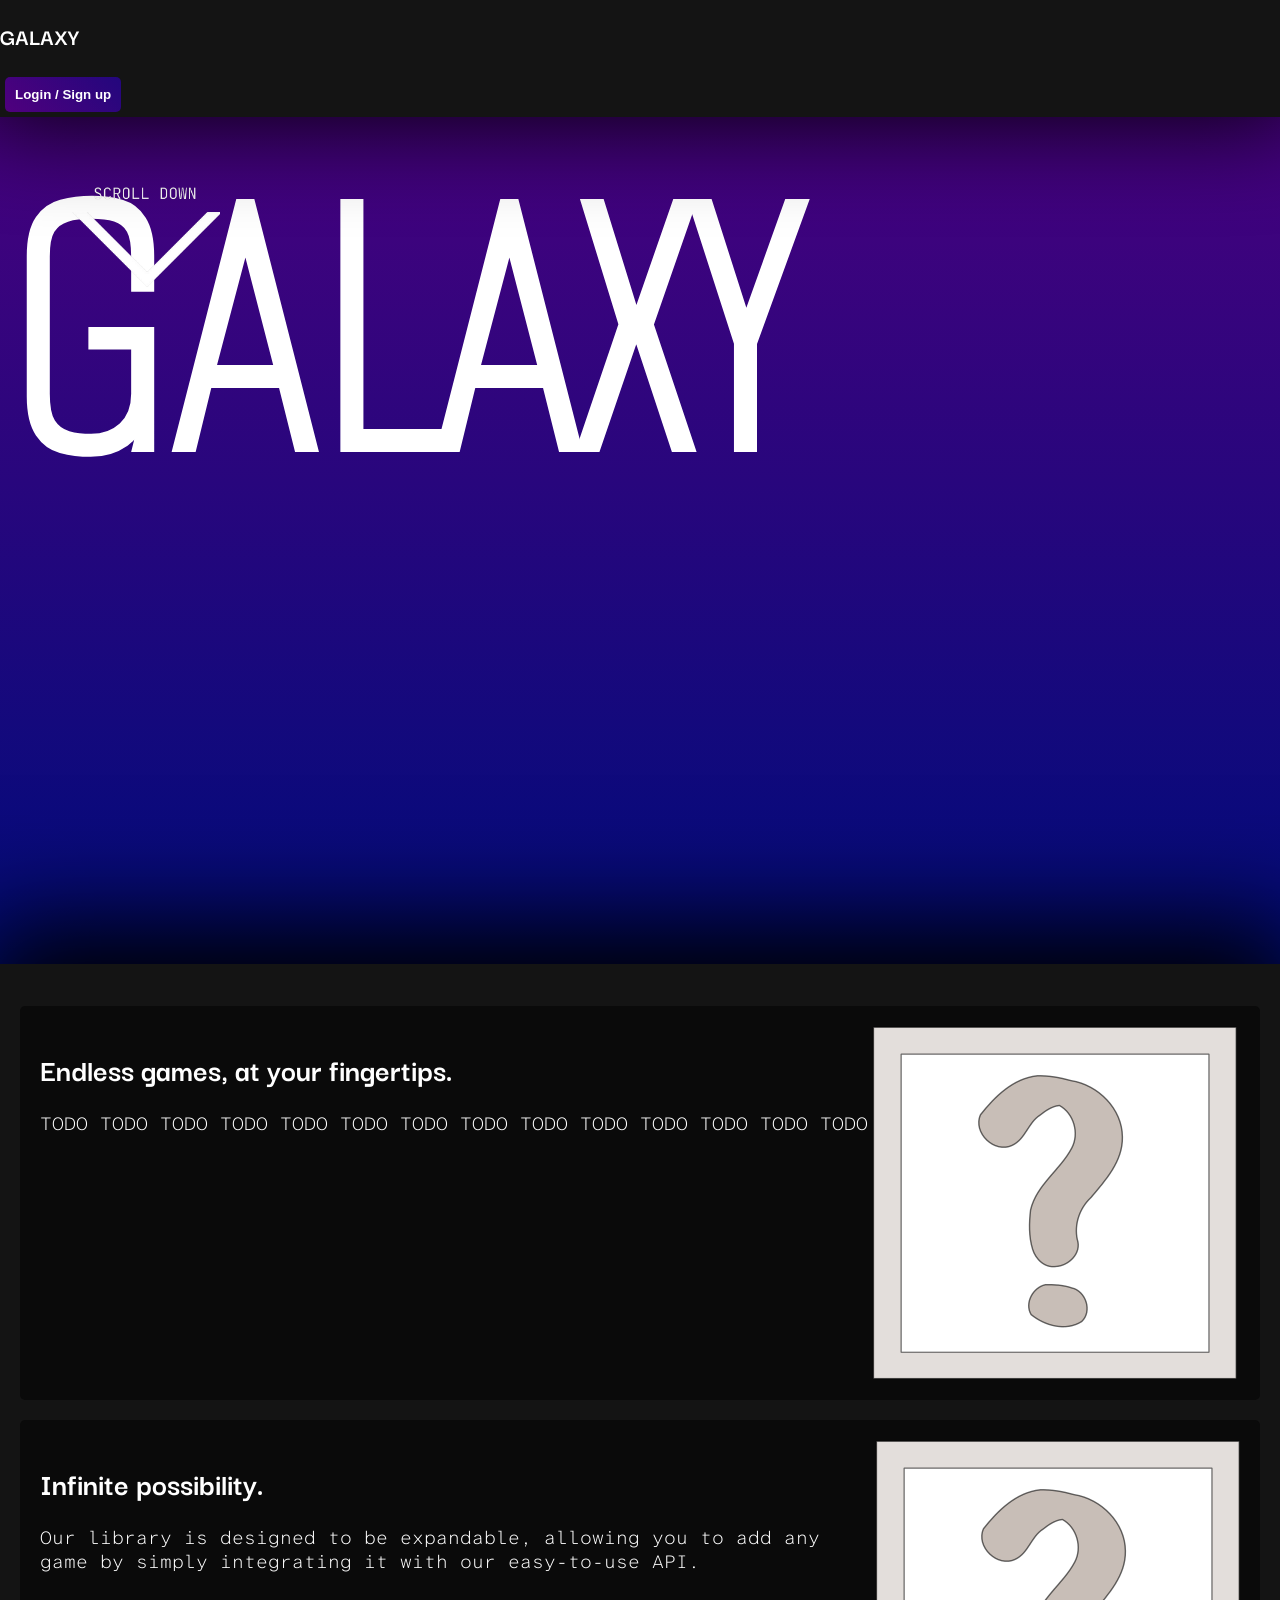
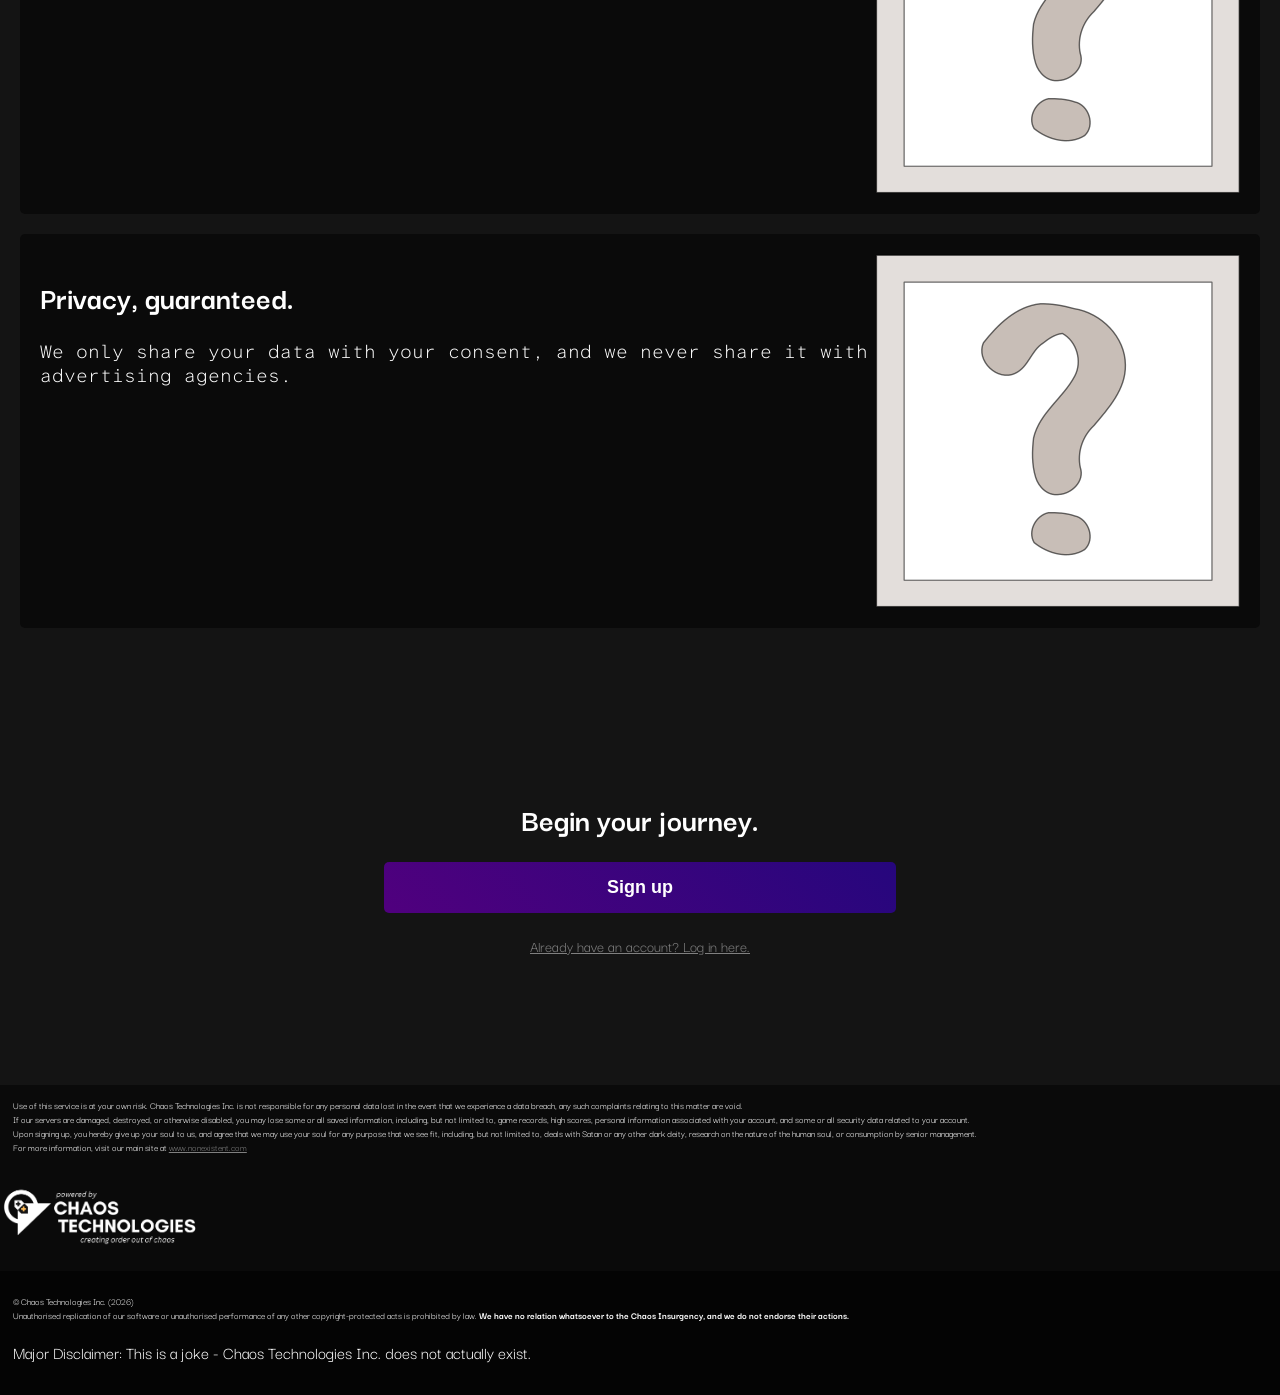
<file: index.html>
<!DOCTYPE html>
<html>
<head>
    <link rel="preconnect" href="https://fonts.googleapis.com">
    <link rel="preconnect" href="https://fonts.gstatic.com" crossorigin>
    <link href="https://fonts.googleapis.com/css2?family=Alumni+Sans+Pinstripe:ital@0;1&display=swap" rel="stylesheet">
    <link href="https://fonts.googleapis.com/css2?family=Atkinson+Hyperlegible+Mono:ital,wght@0,200..800;1,200..800&display=swap" rel="stylesheet">
    <link href="https://fonts.googleapis.com/css2?family=Darker+Grotesque:wght@300..900&display=swap" rel="stylesheet">
    <link href="https://fonts.googleapis.com/css2?family=Alef:wght@400;700&display=swap" rel="stylesheet">
    <link rel="stylesheet" href="stylesheets_global/style-main.css">
    <link rel="stylesheet" href="stylesheets_global/style-index.css">
</head>
<body>
    <div id="page">
        <div class="navbar"><nav>
                <h2>GALAXY</h2><button onclick="window.location.href='pages/login/login.html'"><b>Login / Sign up</b></button>
        </nav></div>
        <div class="title">
            <h1 style="position: fixed; justify-self: center; z-index: 0; font-size: 400px;">GALAXY</h1>
            <h2 style="position: fixed; justify-self: center; z-index: 0;">The only game manager you'll ever need.</p>
            <img src="resources/resources_global/down.png" width="150" style="position: static; bottom: 0%;">
        </div>
        <div class="overlay">
            <br>
            <div class="section">
                <div class="text">
                    <h1>Endless games, at your fingertips.</h1>
                    <h3>TODO TODO TODO TODO TODO TODO TODO TODO TODO TODO TODO TODO TODO TODO </h3>
                </div>
                <img src="resources/resources_global/placeholder.png">
            </div>
            <div class="section">
                <div class="text">
                    <h1>Infinite possibility.</h1>
                    <h3>Our library is designed to be expandable, allowing you to add any game by simply integrating it with our easy-to-use API.</h3>
                </div>
                <img src="resources/resources_global/placeholder.png">
            </div>
            <div class="section">
                <div class="text">
                    <h1>Privacy, guaranteed.</h1>
                    <h3>We only share your data with your consent, and we never share it with advertising agencies.</h3>
                </div>
                <img src="resources/resources_global/placeholder.png">
            </div>
            <div class="accHandler">
                <h1>Begin your journey.</h1>
                <button id="signup-button" onclick="window.location.href='pages/signup/signup.html'"><b>Sign up</b></button>
                <br><br>
                <a href="pages/login/login.html">Already have an account? Log in here.</a>
            </div>
        </div>
        <div class="footer">
            <p>Use of this service is at your own risk. Chaos Technologies Inc. is not responsible for any personal data lost in the event that we experience a data breach, any such complaints relating to this matter are void.<br>If our servers are damaged, destroyed, or otherwise disabled, you may lose some or all saved information, including, but not limited to, game records, high scores, personal information associated with your account, and some or all security data related to your account.<br>Upon signing up, you hereby give up your soul to us, and agree that we may use your soul for any purpose that we see fit, including, but not limited to, deals with Satan or any other dark deity, research on the nature of the human soul, or consumption by senior management.<br>For more information, visit our main site at <a href="https://www.example.com/">www.nonexistent.com</a></p>
            <img src="resources/resources_global/banner2.png" width="200" height="100">
            <div><p>© Chaos Technologies Inc. (2026)<br>Unauthorised replication of our software or unauthorised performance of any other copyright-protected acts is prohibited by law. <b>We have no relation whatsoever to the Chaos Insurgency, and we do not endorse their actions.</b></p><p style="font-size: large;">Major Disclaimer: This is a joke - Chaos Technologies Inc. does not actually exist.</p></div>
        </div>
    </div>
</body>
</html>
</file>
<file: stylesheets_global/style-main.css>
@keyframes remember-me-toggle-checkmark-appear {
            from {transform: scale(0); opacity:0;}
            to {transform: scale(1) rotate(45deg); opacity:1;}
        }
        @keyframes remember-me-toggle-checkmark-disappear {
            from {transform: scale(1) rotate(45deg); opacity:1;}
            to {transform: scale(0) rotate(90deg); opacity:0;}
        }
        @keyframes shake {
            0% { transform: translate(1px, 1px) rotate(0deg); }
            10% { transform: translate(-1px, -2px) rotate(-1deg); }
            20% { transform: translate(-3px, 0px) rotate(1deg); }
            30% { transform: translate(3px, 2px) rotate(0deg); }
            40% { transform: translate(1px, -1px) rotate(1deg); }
            50% { transform: translate(-1px, 2px) rotate(-1deg); }
            60% { transform: translate(-3px, 1px) rotate(0deg); }
            70% { transform: translate(3px, 1px) rotate(-1deg); }
            80% { transform: translate(-1px, -1px) rotate(1deg); }
            90% { transform: translate(1px, 2px) rotate(0deg); }
            100% { transform: translate(1px, -2px) rotate(-1deg); }
        }

        @keyframes em-button-anim {
            from {background-position: 0%; transform: scale(1.0);}
            to {background-position: 50%; transform: scale(1.05);}
        }
        @keyframes em-button-anim-rev {
            from {background-position: 50%; transform: scale(1.05);}
            to {background-position: 0%; transform: scale(1.0);}
        }
        @keyframes em-button-anim-clk {
            from {transform: scale(1.05);}
            to {transform: scale(1.0);}
        }
        @keyframes em-button-anim-clk-rev {
            from {transform: scale(1.0);}
            to {transform: scale(1.05);}
        }
        
        /**********************************************/

        body, html{
            font-family: "Darker Grotesque", sans-serif;
            background-color: rgb(20, 20, 20);
            color: white;
            margin: 0%;
            padding: 0%;
        }
        a {
            color: gray;
            margin-top: 10px;
        }
        a:hover {
            filter: brightness(999%);
            margin-top: 10px;
        }
        a:active {
            color: rgb(73, 73, 73);
            margin-top: 10px;
        }
        .link-active {
            color: white;
            font-weight: bold;
        }
        input {
            color: white;
            background-color: transparent;
            font-size: large;
            font-family: "Darker Grotesque", sans-serif;
            margin: 5px;
            padding: 5px;
            border: 0px;
            border-bottom: 1px dashed rgb(255, 255, 255);
            background-color: rgb(5, 5, 5);
            border-radius: 2px;
            box-shadow: 5px 5px 10px rgb(0, 0, 0) inset;
        }
        input:focus {
            outline: none;
            border-bottom: 1px solid white;
        }
        input:autofill {
             
        }
        dialog {
            color: white;
            background-color: rgb(23, 23, 23);
            border: none;
            border-radius: 5px;
        }
        dialog::backdrop {
            background-color: rgba(0, 0, 0, 0.616);
            backdrop-filter: blur(2px) grayscale(100%);
        }
        .wide-input {
            width: 80%;
        }
    
        .em-button {
            color: white;
            font-family: "Darker Grotesque", sans-serif;
            background-image: linear-gradient(45deg,rgb(80, 0, 126),rgb(0, 12, 124));
            background-size: 200%;
            transform: scale(1.0);
            font-size: x-large;
            padding: 10px;
            margin: 0%;
            width: 80%;
            border-radius: 5px;
            border: 0px;
            animation: em-button-anim-rev 0.1s ease-in-out;
        }
        .em-button:hover {
            background-position: 50%;
            transform: scale(1.05);
            animation: em-button-anim 0.1s ease-in-out;
        }
        .em-button:active {
            color: rgb(78, 78, 78);
            background-image: linear-gradient(45deg,rgb(43, 0, 68),rgb(0, 7, 71));
            transform: scale(1.0);
            animation: em-button-anim-clk 0.05s ease-in-out;
        }
        .errorInput {
            color: indianred;
            border: 2px solid indianred;
            animation: shake 0.5s;
        }
        .errorInput:focus {
            color: indianred;
            border: 2px solid indianred;
        }
        .centered {
            display: flex;
            justify-content: center;
            align-items: center;
            height: 500px;
        }
        .error {
            color: indianred;
        }
        .fine-print{
            font-size: x-small;
        }
        #loading {
            text-align: center;
        }
        .checkbox {
            appearance: none;
            opacity: 0;
            height: 18px;
            width: 18px;
        }
        .checkbox span {
            display:inline-block;
            height: 18px;
            width: 18px;
            border: 3px solid rgb(71, 71, 71);
            border-radius: 3px;
        }
        .checkbox:checked span {
            border: 0px;
            height: 23px;
            width: 23px;
            background-image: linear-gradient(45deg,rgb(80, 0, 126),rgb(0, 12, 124));
        }
        .checkbox span::after {
            content: "";
            display: block;
            opacity: 0;
            width: 5px;
            height: 10px;
            border: solid white;
            border-width: 0 3px 3px 0;
            transform: rotate(45deg);
            margin-left: 5px;
            margin-top: 2px;
            animation: remember-me-toggle-checkmark-disappear 0.25s ease-in-out;
        } 
        .checkbox:checked span::after {
            content: "";
            display: block;
            opacity: 1;
            width: 5px;
            height: 10px;
            border: solid white;
            border-width: 0 3px 3px 0;
            transform: rotate(45deg);
            margin-left: 8px;
            margin-top: 4px;
            animation: remember-me-toggle-checkmark-appear 0.25s ease-in-out;
        }
        .footer {
            position: relative;
            background-color: rgb(10, 10, 10);
            color:white;
            z-index: 999;
            bottom: 0;
            margin: 0%;
        }
        #footer-absolute{
            position: absolute;
        }
        .footer > p {
            padding: 1%;
            margin: 0%;
            font-size: x-small;
        }
        .footer div {
            position: relative;
            bottom: 0%;
            background-color: rgb(4, 4, 4);
            font-size: x-small;
            margin: 0%;
            padding: 1%;
        }
</file>
<file: stylesheets_global/style-index.css>
@keyframes signup-button-anim {
            from {background-position: 0%; transform: scale(1.0);}
            to {background-position: 50%; transform: scale(1.1);}
        }
        @keyframes signup-button-anim-rev {
            from {background-position: 50%; transform: scale(1.1);}
            to {background-position: 0%; transform: scale(1.0);}
        }
        @keyframes signup-button-anim-clk {
            from {transform: scale(1.1);}
            to {transform: scale(1.0);}
        }
        @keyframes signup-button-anim-clk-rev {
            from {transform: scale(1.0);}
            to {transform: scale(1.1);}
        }

        /**********************************************/

        .title {
            font-family: "Alumni Sans Pinstripe", sans-serif;
            text-align: center;
            background-image: linear-gradient(rgb(80, 0, 126),rgb(0, 12, 124));
            padding: 0%;
            padding-top: 5%;
            height: 100vh;
        }
        .title > h1 {
            font-size: 100px;
            line-height: 0%;
        }
        .navbar {
            display: inline-block;
            background-color: rgb(20, 20, 20);
            box-shadow: 0px -20px 100px 20px black;
            position: fixed;
            width: 100%;
            z-index: 9999;
        }
        .overlay {
            background-color: rgb(20, 20, 20);
            position: relative;
            z-index: 1;
            box-shadow: 0px -20px 100px 20px black;
            margin: 0px;
            padding: 0px;
            width: 100%;
        }
        .section {
            display: grid;
            grid-template-areas:
                'title image'
                '. image'
            ;
            background-color: rgb(10, 10, 10);
            border-radius: 5px;
            margin: 20px;
            padding: 20px;
        }
        .section h3 {
            grid-area: title;
            font-family: "Atkinson Hyperlegible Mono", sans-serif;
            font-weight: lighter;
        }
        .section img {
            grid-area: image;
            position: relative;
            right: 0%;
        }
        .accHandler {
            background-color: rgb(20, 20, 20);
            text-align: center;
            margin: 0px;
            padding: 10%;
        }
        button {
            color: white;
            background-image: linear-gradient(45deg,rgb(80, 0, 126),rgb(0, 12, 124));
            background-size: 200%;
            transform: scale(1.0);
            border-radius: 5px;
            border: 0px;
            animation: signup-button-anim-rev 0.1s ease-in-out;
            padding: 10px;
            margin: 5px;
        }
        #signup-button {
            font-size: large;
            padding: 15px;
            margin: 0%;
            width: 50%;
        }
        button:hover {
            background-position: 50%;
            transform: scale(1.1);
            animation: signup-button-anim 0.1s ease-in-out;

        }
        button:active {
            color: rgb(78, 78, 78);
            background-image: linear-gradient(45deg,rgb(43, 0, 68),rgb(0, 7, 71));
            transform: scale(1.0);
            animation: signup-button-anim-clk 0.05s ease-in-out;
        }
</file>
